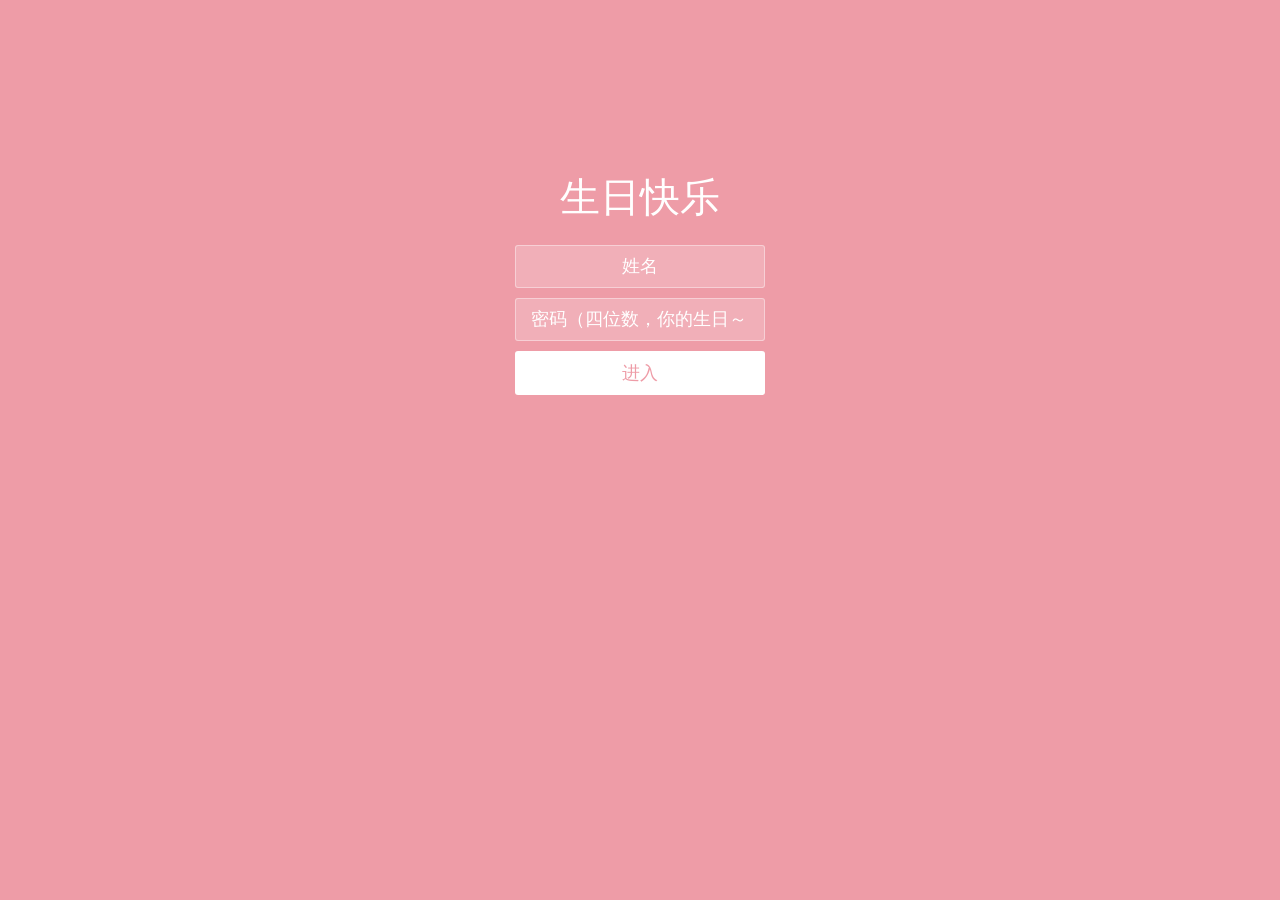
<file: index.html>
<!doctype html>
<html lang="zh">
<head>
<meta charset="UTF-8">
<meta http-equiv="X-UA-Compatible" content="IE=edge,chrome=1">
<meta name="viewport" content="width=device-width, initial-scale=1.0">
<title>Happy Birthday</title>
<link rel="stylesheet" type="text/css" href="css/index.css">
</head>
<body>
<div class="htmleaf-container">
	<div class="wrapper">
		<div class="container">
			<h1>生日快乐</h1>

			<form class="form">
				<input id="userName" name="userName" type="text" placeholder="姓名">
				<input id="pwd" name="pwd" type="password" placeholder="密码（四位数，你的生日～）">
				<button type="submit" id="login-button">进入</button>
			</form>
		</div>
		<ul class="bg-bubbles">
			<li></li>
			<li></li>
			<li></li>
			<li></li>
			<li></li>
			<li></li>
			<li></li>
			<li></li>
			<li></li>
			<li></li>
		</ul>
	</div>
</div>

<script src="js/jquery-2.1.1.min.js" type="text/javascript"></script>
<script src="js/index.js" type="text/javascript"></script>

</body>
</html>
</file>
<file: css/index.css>
* {
  box-sizing: border-box;
  margin: 0;
  padding: 0;
  font-weight: 300;
}
body {
  font-family:"Microsoft YaHei";
  color: white;
  font-weight: 300;
}
body ::-webkit-input-placeholder {
  /* WebKit browsers */
  font-family:"Microsoft YaHei";
  color: white;
  font-weight: 300;
}
body :-moz-placeholder {
  /* Mozilla Firefox 4 to 18 */
  font-family:"Microsoft YaHei";
  color: white;
  opacity: 1;
  font-weight: 300;
}
body ::-moz-placeholder {
  /* Mozilla Firefox 19+ */
  font-family:"Microsoft YaHei";
  color: white;
  opacity: 1;
  font-weight: 300;
}
body :-ms-input-placeholder {
  /* Internet Explorer 10+ */
  font-family:"Microsoft YaHei";
  color: white;
  font-weight: 300;
}
.wrapper {
  background: #ee9ca7;
  background: -webkit-linear-gradient(top left, #ee9ca7 0%, #ee9ca7 100%);
  background: linear-gradient(to bottom right, #ee9ca7 0%, #ee9ca7 100%);
  background-color:rgba(255,255,255,0.9);
  position: absolute;
  top:0;
  left: 0;
  width: 100%;
  height: 100%;
  overflow: hidden;

}

.wrapper.form-success .container h1 {
  -webkit-transform: translateY(85px);
      -ms-transform: translateY(85px);
          transform: translateY(85px);
}
.container {
  max-width: 600px;
  margin: 0 auto;
  margin-top: 7%;
  padding: 80px 0;
  height: 400px;
  text-align: center;
}
.container h1 {
  font-size: 40px;
  -webkit-transition-duration: 1s;
          transition-duration: 1s;
  -webkit-transition-timing-function: ease-in-put;
          transition-timing-function: ease-in-put;
  font-weight: 200;
}
form {
  padding: 20px 0;
  position: relative;
  z-index: 2;
}
form input {
  -webkit-appearance: none;
     -moz-appearance: none;
          appearance: none;
  outline: 0;
  border: 1px solid rgba(255, 255, 255, 0.4);
  background-color: rgba(255, 255, 255, 0.2);
  width: 250px;
  border-radius: 3px;
  padding: 10px 15px;
  margin: 0 auto 10px auto;
  display: block;
  text-align: center;
  font-family: "Microsoft YaHei";
  font-size: 18px;
  color: white;
  -webkit-transition-duration: 0.25s;
          transition-duration: 0.25s;
  font-weight: 300;
}
form input:hover {
  background-color: rgba(255, 255, 255, 0.4);
}
form input:focus {
  background-color: white;
  width: 300px;
  color: #ee9ca7;
}
form button {
  -webkit-appearance: none;
     -moz-appearance: none;
          appearance: none;
  outline: 0;
  background-color: white;
  font-family: "Microsoft YaHei";
  border: 0;
  padding: 10px 15px;
  color: #ee9ca7;
  border-radius: 3px;
  width: 250px;
  cursor: pointer;
  font-size: 18px;
  -webkit-transition-duration: 0.25s;
          transition-duration: 0.25s;
}
form button:hover {
  background-color: #f5f7f9;
}
.bg-bubbles {
  position: absolute;
  top: 0;
  left: 0;
  width: 100%;
  height: 100%;
  z-index: 1;
}
.bg-bubbles li {
  position: absolute;
  list-style: none;
  display: block;
  width: 40px;
  height: 40px;
  background-color: rgba(255, 255, 255, 0.15);
  bottom: -160px;
  -webkit-animation: square 30s infinite;
  animation: square 30s infinite;
  -webkit-transition-timing-function: linear;
  transition-timing-function: linear;
}
.bg-bubbles li:nth-child(1) {
  left: 10%;
}
.bg-bubbles li:nth-child(2) {
  left: 20%;
  width: 80px;
  height: 80px;
  -webkit-animation-delay: 2s;
          animation-delay: 2s;
  -webkit-animation-duration: 17s;
          animation-duration: 17s;
}
.bg-bubbles li:nth-child(3) {
  left: 25%;
  -webkit-animation-delay: 4s;
          animation-delay: 4s;
}
.bg-bubbles li:nth-child(4) {
  left: 40%;
  width: 60px;
  height: 60px;
  -webkit-animation-duration: 22s;
          animation-duration: 22s;
  background-color: rgba(255, 255, 255, 0.25);
}
.bg-bubbles li:nth-child(5) {
  left: 70%;
}
.bg-bubbles li:nth-child(6) {
  left: 80%;
  width: 120px;
  height: 120px;
  -webkit-animation-delay: 3s;
          animation-delay: 3s;
  background-color: rgba(255, 255, 255, 0.2);
}
.bg-bubbles li:nth-child(7) {
  left: 32%;
  width: 160px;
  height: 160px;
  -webkit-animation-delay: 7s;
          animation-delay: 7s;
}
.bg-bubbles li:nth-child(8) {
  left: 55%;
  width: 20px;
  height: 20px;
  -webkit-animation-delay: 15s;
          animation-delay: 15s;
  -webkit-animation-duration: 40s;
          animation-duration: 40s;
}
.bg-bubbles li:nth-child(9) {
  left: 25%;
  width: 10px;
  height: 10px;
  -webkit-animation-delay: 2s;
          animation-delay: 2s;
  -webkit-animation-duration: 40s;
          animation-duration: 40s;
  background-color: rgba(255, 255, 255, 0.3);
}
.bg-bubbles li:nth-child(10) {
  left: 90%;
  width: 160px;
  height: 160px;
  -webkit-animation-delay: 11s;
          animation-delay: 11s;
}
@-webkit-keyframes square {
  0% {
    -webkit-transform: translateY(0);
            transform: translateY(0);
  }
  100% {
    -webkit-transform: translateY(-900px) rotate(600deg);
            transform: translateY(-900px) rotate(600deg);
  }
}
@keyframes square {
  0% {
    -webkit-transform: translateY(0);
            transform: translateY(0);
  }
  100% {
    -webkit-transform: translateY(-900px) rotate(600deg);
            transform: translateY(-900px) rotate(600deg);
  }
}
</file>
